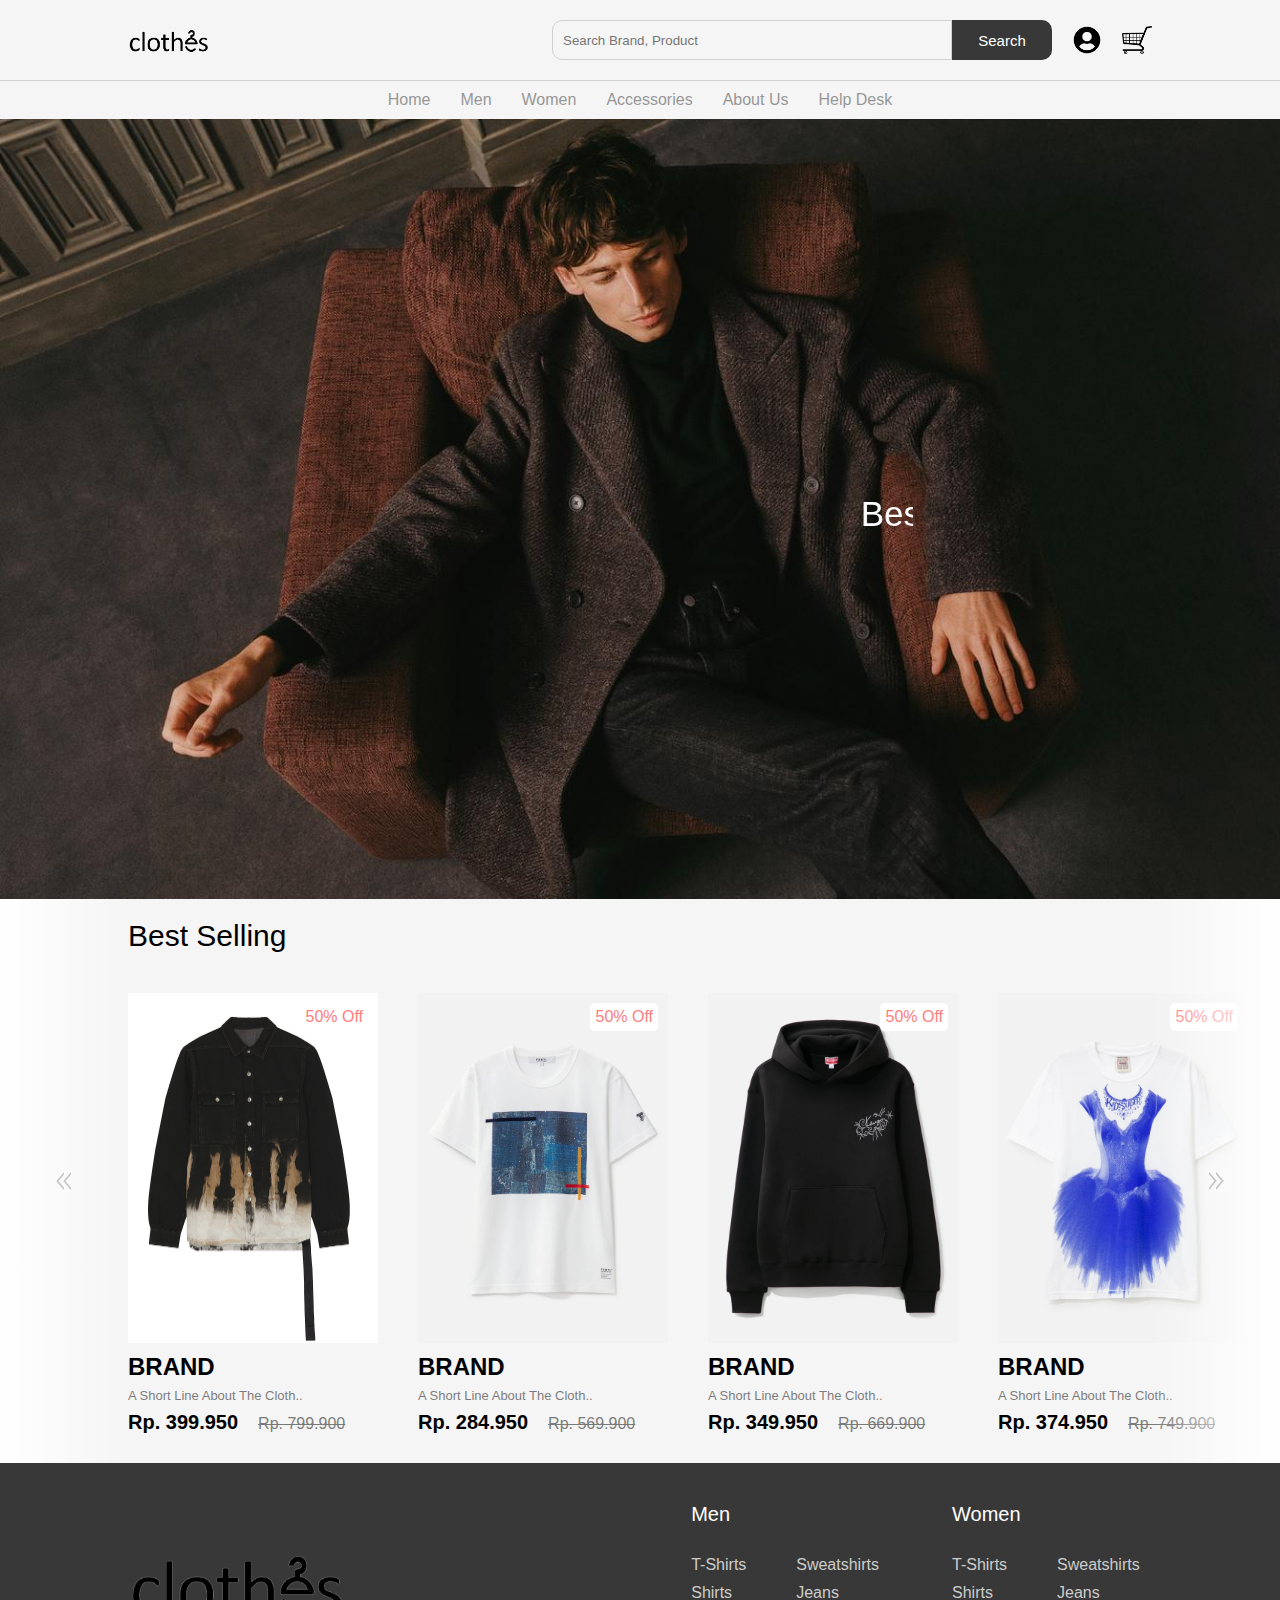
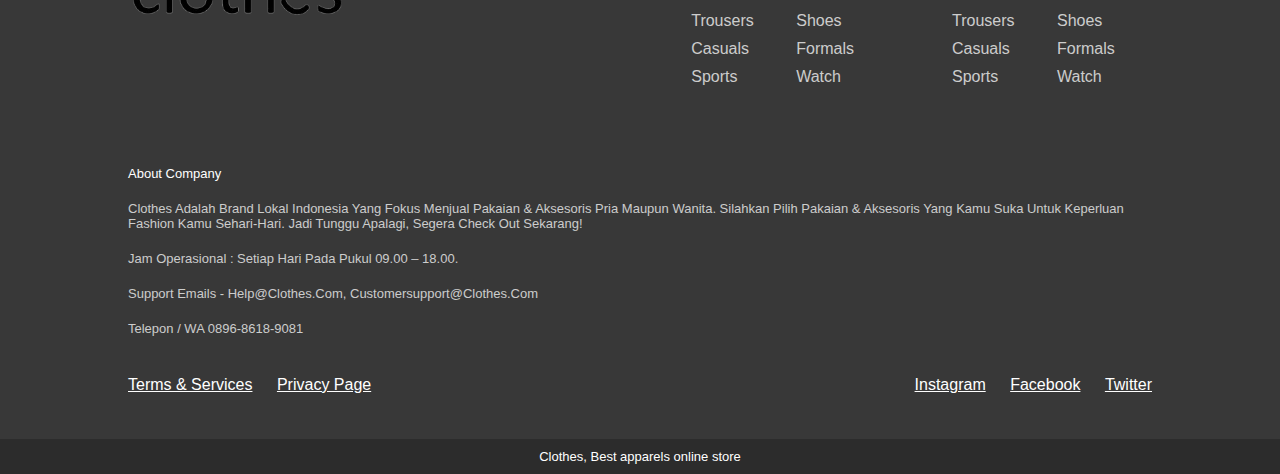
<file: index.html>
<html lang="id">
<head>
  <title>Yan Kalen Raintho's Clothes</title>
  <link rel="stylesheet" href="home.css">
</head>
  <body>
	<nav class="navbar">
    <script src="nav.js"></script>
    <!-- hero section -->
    <header class="hero-section">
    <div class="content">
        <p class="sub-heading"><marquee direction="left">best fashion collection of all time</marquee></p>
    </div>
    </header>
        <section class="product">
            
        <h2 class="product-category">best selling</h2>
        <button class="pre-btn"><img src="arrow.png" alt=""></button>
        <button class="nxt-btn"><img src="arrow.png" alt=""></button>
        
    <div class="product-container">
        <div class="product-card">
            <div class="product-image">
                <span class="discount-tag">50% off</span>
                <img src="baju1.png" class="product-thumb" alt="">
                <button class="card-btn">add to whislist</button>
            </div>
        <div class="product-info">
            <h2 class="product-brand">brand</h2>
            <p class="product-short-des">a short line about the cloth..</p>
            <span class="price">Rp. 399.950</span><span class="actual-price">Rp. 799.900</span>
        </div>
        </div>
        <div class="product-card">
        <div class="product-image">
            <span class="discount-tag">50% off</span>
            <img src="baju4.png" class="product-thumb" alt="">
            <button class="card-btn">add to whislist</button>
        </div>
        <div class="product-info">
            <h2 class="product-brand">brand</h2>
            <p class="product-short-des">a short line about the cloth..</p>
            <span class="price">Rp. 284.950</span><span class="actual-price">Rp. 569.900</span>
        </div>
    </div>
<div class="product-card">
        <div class="product-image">
            <span class="discount-tag">50% off</span>
            <img src="baju10.png" class="product-thumb" alt="">
            <button class="card-btn">add to whislist</button>
        </div>
        <div class="product-info">
            <h2 class="product-brand">brand</h2>
            <p class="product-short-des">a short line about the cloth..</p>
            <span class="price">Rp. 349.950</span><span class="actual-price">Rp. 669.900</span>
        </div>
    </div>
<div class="product-card">
        <div class="product-image">
            <span class="discount-tag">50% off</span>
            <img src="baju8.png" class="product-thumb" alt="">
            <button class="card-btn">add to whislist</button>
        </div>
        <div class="product-info">
            <h2 class="product-brand">brand</h2>
            <p class="product-short-des">a short line about the cloth..</p>
            <span class="price">Rp. 374.950</span><span class="actual-price">Rp. 749.900</span>
        </div>
    </div>
<div class="product-card">
        <div class="product-image">
            <span class="discount-tag">50% off</span>
            <img src="baju5.png" class="product-thumb" alt="">
            <button class="card-btn">add to whislist</button>
        </div>
        <div class="product-info">
            <h2 class="product-brand">brand</h2>
            <p class="product-short-des">a short line about the cloth..</p>
            <span class="price">Rp. 249.950</span><span class="actual-price">Rp. 499.900</span>
        </div>
    </div>
    <div class="product-card">
        <div class="product-image">
            <span class="discount-tag">50% off</span>
            <img src="baju10.png" class="product-thumb" alt="">
            <button class="card-btn">add to whislist</button>
        </div>
        <div class="product-info">
            <h2 class="product-brand">brand</h2>
            <p class="product-short-des">a short line about the cloth..</p>
            <span class="price">Rp. 349.950</span><span class="actual-price">Rp. 669.900</span>
        </div>
    </div>
</div>
</section>
<script src="home.js"></script>
<footer></footer>
<script src="footer.js"></script>
</body>
</html>
</file>
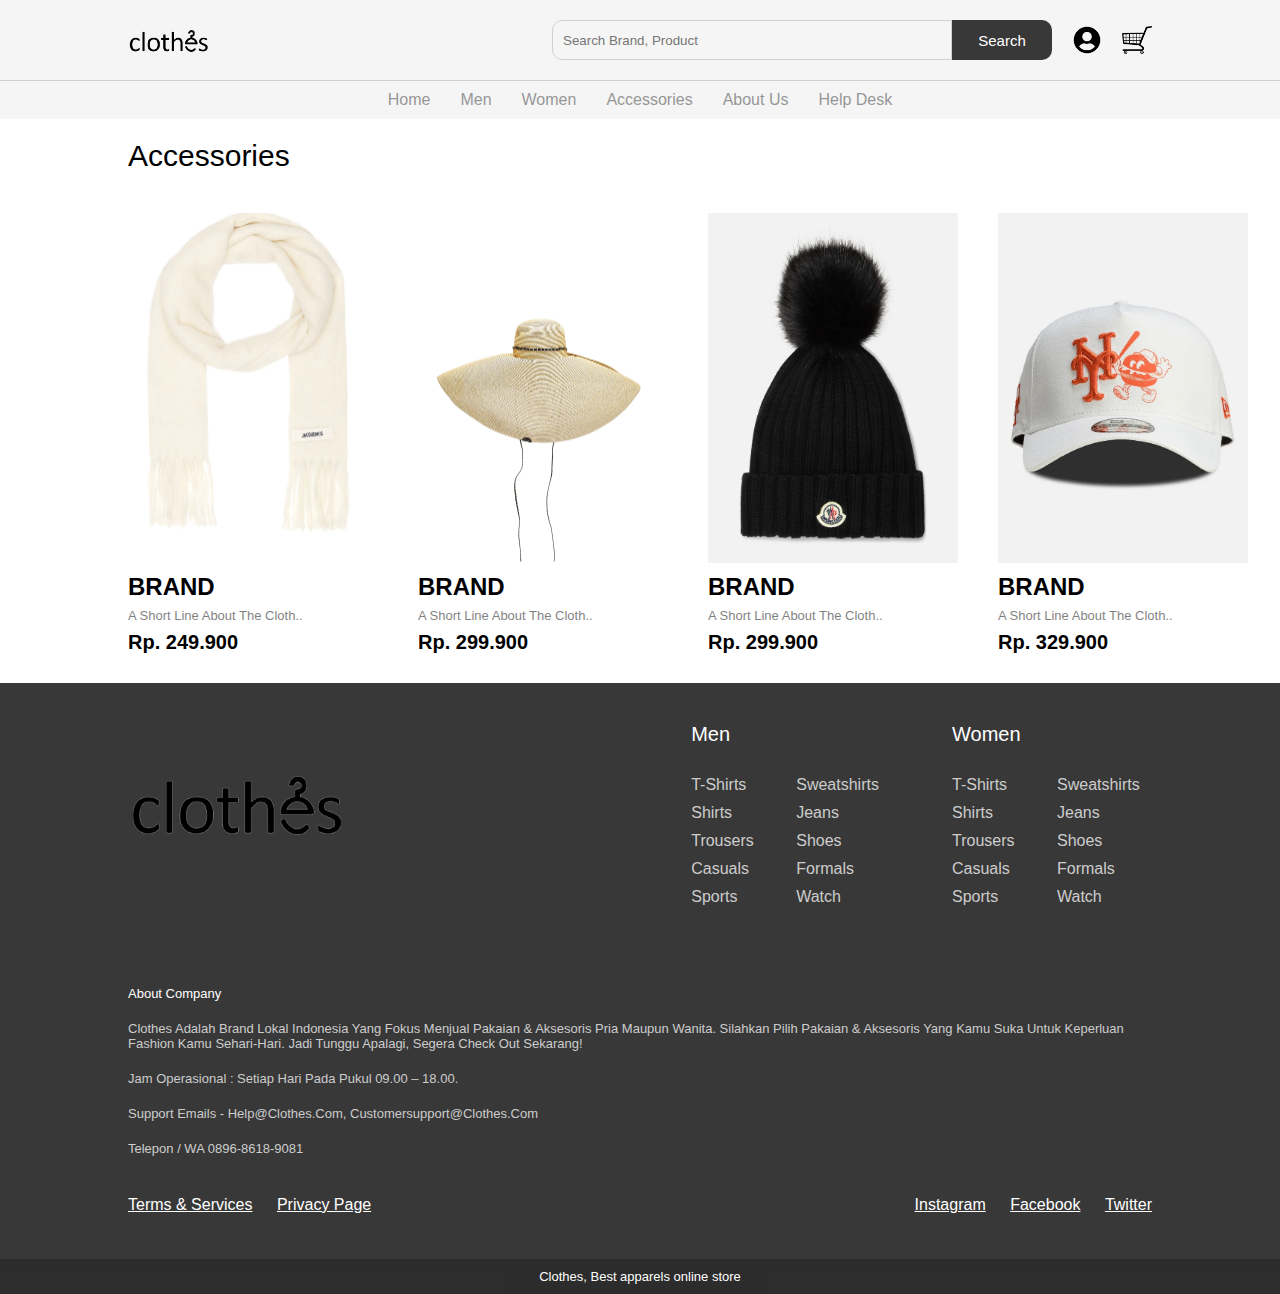
<file: accessories.html>
<html lang="id">
<head>
  <title>Yan Kalen Raintho's Clothes</title>
  <link rel="stylesheet" href="home.css">
</head>
  <body>
	<nav class="navbar">
	<div class="nav">
    		<img src="cloth.png" class="brand-logo" alt="">
    	<div class="nav-items">
            <div class="search">
                <input type="text" class="search-box" placeholder="search brand, product">
                <button class="search-btn">search</button>
            </div>
            <a href="user.html"><img src="user.png" alt=""></a>
            <a href="cart.html"><img src="cart.png" alt=""></a>
        </div>
    </div>
    </nav>
        <ul class="links-container">
            <li class="link-item"><a href="index.html" class="link">home</a></li>
            <li class="link-item"><a href="men.html" class="link">men</a></li>
            <li class="link-item"><a href="women.html" class="link">women</a></li>
            <li class="link-item"><a href="accessories.html" class="link">accessories</a></li>
            <li class="link-item"><a href="about.html" class="link">about us</a></li>
            <li class="link-item"><a href="help.html" class="link">help desk</a></li>
        </ul>
<section class="product">
    <h2 class="product-category">Accessories</h2>
    <div class="product-container">
    <div class="product-card">
        <div class="product-image">
            <img src="akse1.png" class="product-thumb" alt="">
            <button class="card-btn">add to whislist</button>
        </div>
        <div class="product-info">
            <h2 class="product-brand">brand</h2>
            <p class="product-short-des">a short line about the cloth..</p>
            <span class="price">Rp. 249.900</span>
        </div>
    </div>
    <div class="product-card">
        <div class="product-image">
            <img src="akse2.png" class="product-thumb" alt="">
            <button class="card-btn">add to whislist</button>
        </div>
        <div class="product-info">
            <h2 class="product-brand">brand</h2>
            <p class="product-short-des">a short line about the cloth..</p>
            <span class="price">Rp. 299.900</span>
        </div>
    </div>
    <div class="product-card">
        <div class="product-image">
            <img src="akse3.png" class="product-thumb" alt="">
            <button class="card-btn">add to whislist</button>
        </div>
        <div class="product-info">
            <h2 class="product-brand">brand</h2>
            <p class="product-short-des">a short line about the cloth..</p>
            <span class="price">Rp. 299.900</span>
        </div>
    </div>
    <div class="product-card">
        <div class="product-image">
            <img src="akse4.png" class="product-thumb" alt="">
            <button class="card-btn">add to whislist</button>
        </div>
        <div class="product-info">
            <h2 class="product-brand">brand</h2>
            <p class="product-short-des">a short line about the cloth..</p>
            <span class="price">Rp. 329.900</span>
        </div>
    </div>
    <div class="product-card">
        <div class="product-image">
            <img src="akse5.png" class="product-thumb" alt="">
            <button class="card-btn">add to whislist</button>
        </div>
        <div class="product-info">
            <h2 class="product-brand">brand</h2>
            <p class="product-short-des">a short line about the cloth..</p>
            <span class="price">Rp. 229.900</span>
        </div>
    </div>
</div>
</section>
<footer>
    <div class="footer-content">
        <img src="cloth.png" class="logo" alt="">
        <div class="footer-ul-container">
            <ul class="category">
                <li class="category-title">men</li>
                <li><a href="#" class="footer-link">t-shirts</a></li>
                <li><a href="#" class="footer-link">sweatshirts</a></li>
                <li><a href="#" class="footer-link">shirts</a></li>
                <li><a href="#" class="footer-link">jeans</a></li>
                <li><a href="#" class="footer-link">trousers</a></li>
                <li><a href="#" class="footer-link">shoes</a></li>
                <li><a href="#" class="footer-link">casuals</a></li>
                <li><a href="#" class="footer-link">formals</a></li>
                <li><a href="#" class="footer-link">sports</a></li>
                <li><a href="#" class="footer-link">watch</a></li>
            </ul>
            <ul class="category">
                <li class="category-title">women</li>
                <li><a href="#" class="footer-link">t-shirts</a></li>
                <li><a href="#" class="footer-link">sweatshirts</a></li>
                <li><a href="#" class="footer-link">shirts</a></li>
                <li><a href="#" class="footer-link">jeans</a></li>
                <li><a href="#" class="footer-link">trousers</a></li>
                <li><a href="#" class="footer-link">shoes</a></li>
                <li><a href="#" class="footer-link">casuals</a></li>
                <li><a href="#" class="footer-link">formals</a></li>
                <li><a href="#" class="footer-link">sports</a></li>
                <li><a href="#" class="footer-link">watch</a></li>
            </ul>
        </div>
    </div>
<p class="footer-title">about company</p>
    <p class="info">clothes adalah brand lokal indonesia yang fokus menjual pakaian & aksesoris pria maupun wanita. silahkan pilih pakaian & aksesoris yang kamu suka untuk keperluan fashion kamu sehari-hari. jadi tunggu apalagi, segera check out sekarang!</p>
    <p class="info">Jam operasional : setiap hari pada pukul 09.00 – 18.00.</p>
    <p class="info">support emails - help@clothes.com, customersupport@clothes.com</p>
    <p class="info">Telepon / WA 0896-8618-9081</p>
    <div class="footer-social-container">
        <div>
            <a href="#" class="social-link">terms & services</a>
            <a href="#" class="social-link">privacy page</a>
        </div>
        <div>
            <a href="#" class="social-link">instagram</a>
            <a href="#" class="social-link">facebook</a>
            <a href="#" class="social-link">twitter</a>
        </div>
    </div>
    <p class="footer-credit">Clothes, Best apparels online store</p>
</footer>
</body>
</html>
</file>
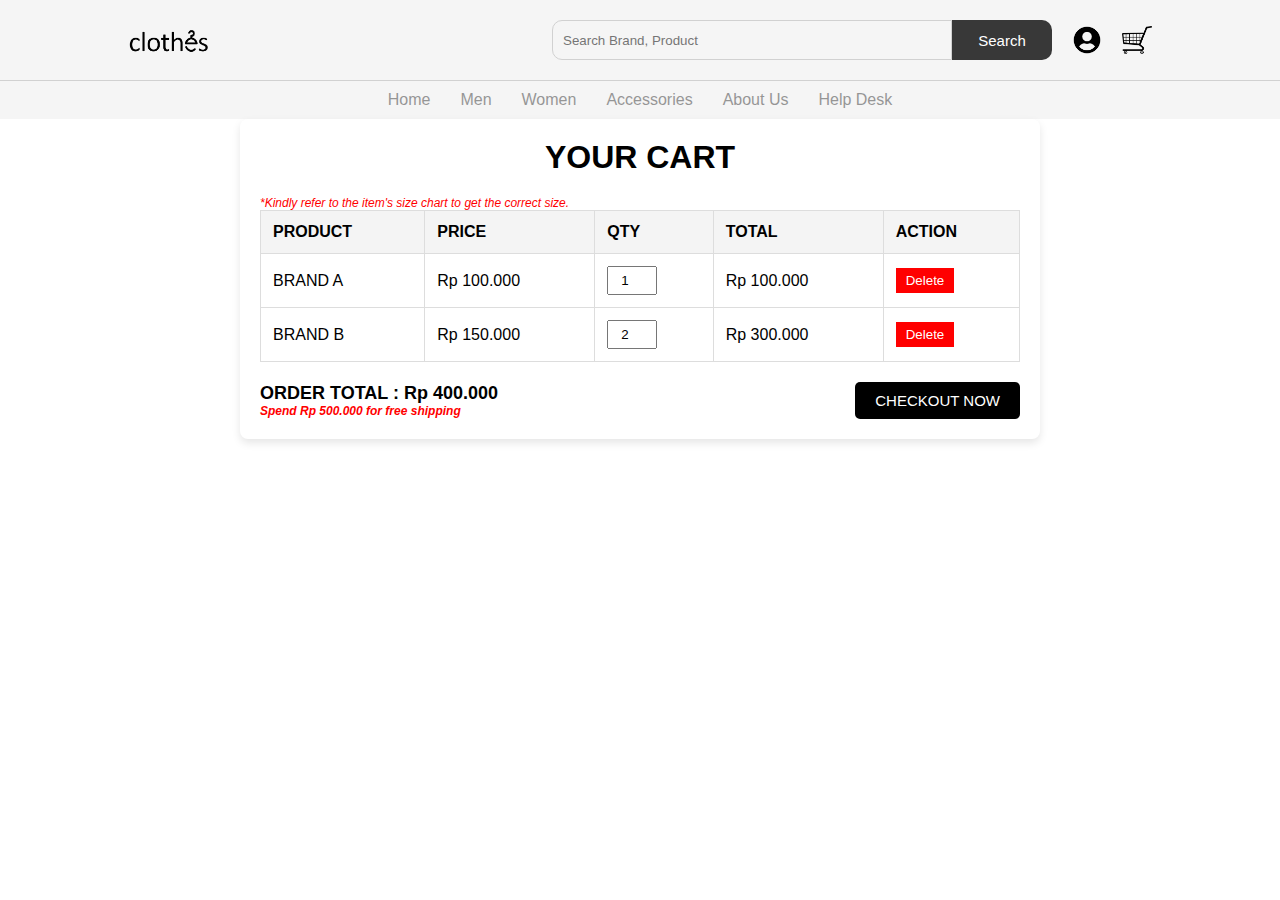
<file: cart.html>
<html lang="id">
<head>
    <meta charset="UTF-8">
    <meta name="viewport" content="width=device-width, initial-scale=1.0">
    <title>Shopping Cart</title>
    <link rel="stylesheet" href="nav.css">
</head>
<body>
<nav class="navbar">
	<div class="nav">
    		<img src="cloth.png" class="brand-logo" alt="">
    	<div class="nav-items">
        <div class="search">
            <input type="text" class="search-box" placeholder="search brand, product">
            <button class="search-btn">search</button>
        </div>
        <a href="user.html"><img src="user.png" alt=""></a>
        <a href="cart.html"><img src="cart.png" alt=""></a>
    </div>
</div>
</nav>
<ul class="links-container">
    <li class="link-item"><a href="index.html" class="link">home</a></li>
    <li class="link-item"><a href="men.html" class="link">men</a></li>
    <li class="link-item"><a href="women.html" class="link">women</a></li>
    <li class="link-item"><a href="accessories.html" class="link">accessories</a></li>
    <li class="link-item"><a href="about.html" class="link">about us</a></li>
    <li class="link-item"><a href="help.html" class="link">help desk</a></li>
</ul>
    <div class="cart-container">
        <h1>YOUR CART</h1>
	    <i>*Kindly refer to the item's size chart to get the correct size.</i>
        <table class="cart-table">
            <thead>
                <tr>
                    <th>PRODUCT</th>
                    <th>PRICE</th>
                    <th>QTY</th>
                    <th>TOTAL</th>
                    <th>ACTION</th>
                </tr>
            </thead>
            <tbody>
                <tr>
                    <td class="product-name">BRAND A</td>
                    <td class="price">Rp 100.000</td>
                    <td>
                        <input type="number" value="1" class="quantity" min="1">
                    </td>
                    <td class="total">Rp 100.000</td>
                    <td>
                        <button class="remove-btn">Delete</button>
                    </td>
                </tr>
                <tr>
                    <td class="product-name">BRAND B</td>
                    <td class="price">Rp 150.000</td>
                    <td>
                        <input type="number" value="2" class="quantity" min="1">
                    </td>
                    <td class="total">Rp 300.000</td>
                    <td>
                        <button class="remove-btn">Delete</button>
                    </td>
                </tr>
            </tbody>
        </table>
    <div class="cart-summary">
        <div class="total-price">
            <strong>ORDER TOTAL :</strong> <span id="total">Rp 400.000</span><br/>
		    <i>Spend Rp 500.000 for free shipping</i>
    </div>
        <div>
        <button class="checkout-btn">CHECKOUT NOW</button>
        </div>
</div>
</body>
</html>
</file>
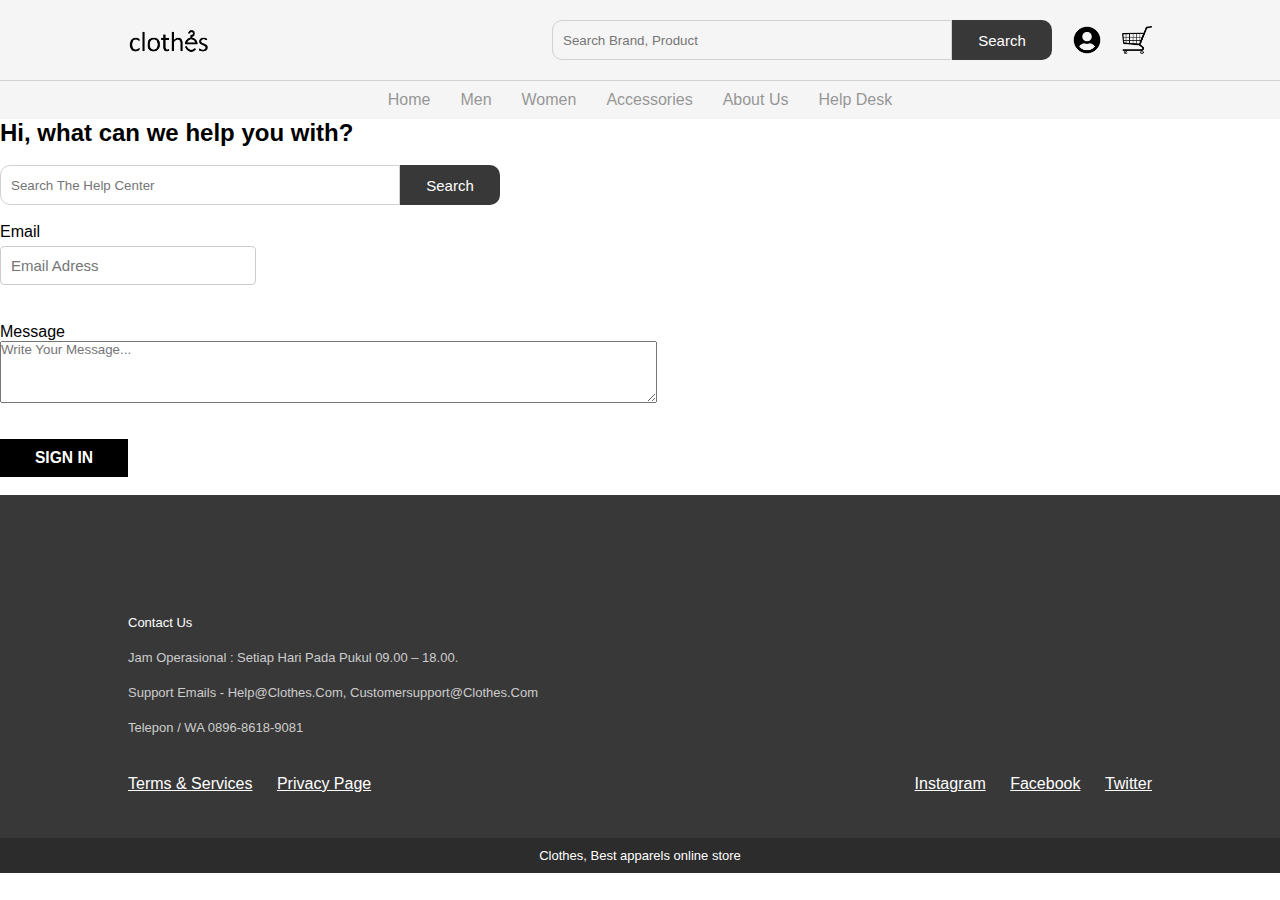
<file: help.html>
<html lang="id">
<head>
  <title>Yan Kalen Raintho's Clothes</title>
  <link rel="stylesheet" href="home.css">
</head>
  <body>
	<nav class="navbar">
	<div class="nav">
    		<img src="cloth.png" class="brand-logo" alt="">
    	<div class="nav-items">
        <div class="search">
            <input type="text" class="search-box" placeholder="search brand, product">
            <button class="search-btn">search</button>
        </div>
        <a href="user.html"><img src="user.png" alt=""></a>
        <a href="cart.html"><img src="cart.png" alt=""></a>
    </div>
</div>
</nav>
<ul class="links-container">
    <li class="link-item"><a href="index.html" class="link">home</a></li>
    <li class="link-item"><a href="men.html" class="link">men</a></li>
    <li class="link-item"><a href="women.html" class="link">women</a></li>
    <li class="link-item"><a href="accessories.html" class="link">accessories</a></li>
    <li class="link-item"><a href="about.html" class="link">about us</a></li>
    <li class="link-item"><a href="help.html" class="link">help desk</a></li>
</ul>
<div>
        <h2>Hi, what can we help you with?</h2><br/>
	<div class="search">
            <input type="text" class="search-box" placeholder="Search the Help Center">
            <button class="search-btn">search</button>
        </div>
        <form><br/>
            <label for="email">Email</label><br/>
            <input type="mail1" name="email" placeholder="Email Adress"/>
            <br/><br/>
            <label for="message">Message</label><br/>
            <textarea name="message" placeholder="Write Your Message..." rows="4" cols="80"></textarea>
            <br/><br/>
            <br/>
            <button type="submit"><h3>SIGN IN</h3></button>
        </form>
    </div><br/>
<footer> 
    <p class="footer-title">Contact Us</p>
    <p class="info">Jam operasional : setiap hari pada pukul 09.00 – 18.00.</p>
    <p class="info">support emails - help@clothes.com, customersupport@clothes.com</p>
    <p class="info">Telepon / WA 0896-8618-9081</p>
    <div class="footer-social-container">
        <div>
            <a href="#" class="social-link">terms & services</a>
            <a href="#" class="social-link">privacy page</a>
        </div>
        <div>
            <a href="#" class="social-link">instagram</a>
            <a href="#" class="social-link">facebook</a>
            <a href="#" class="social-link">twitter</a>
        </div>
    </div>
    <p class="footer-credit">Clothes, Best apparels online store</p>
</footer>
</body>
</html>
</file>
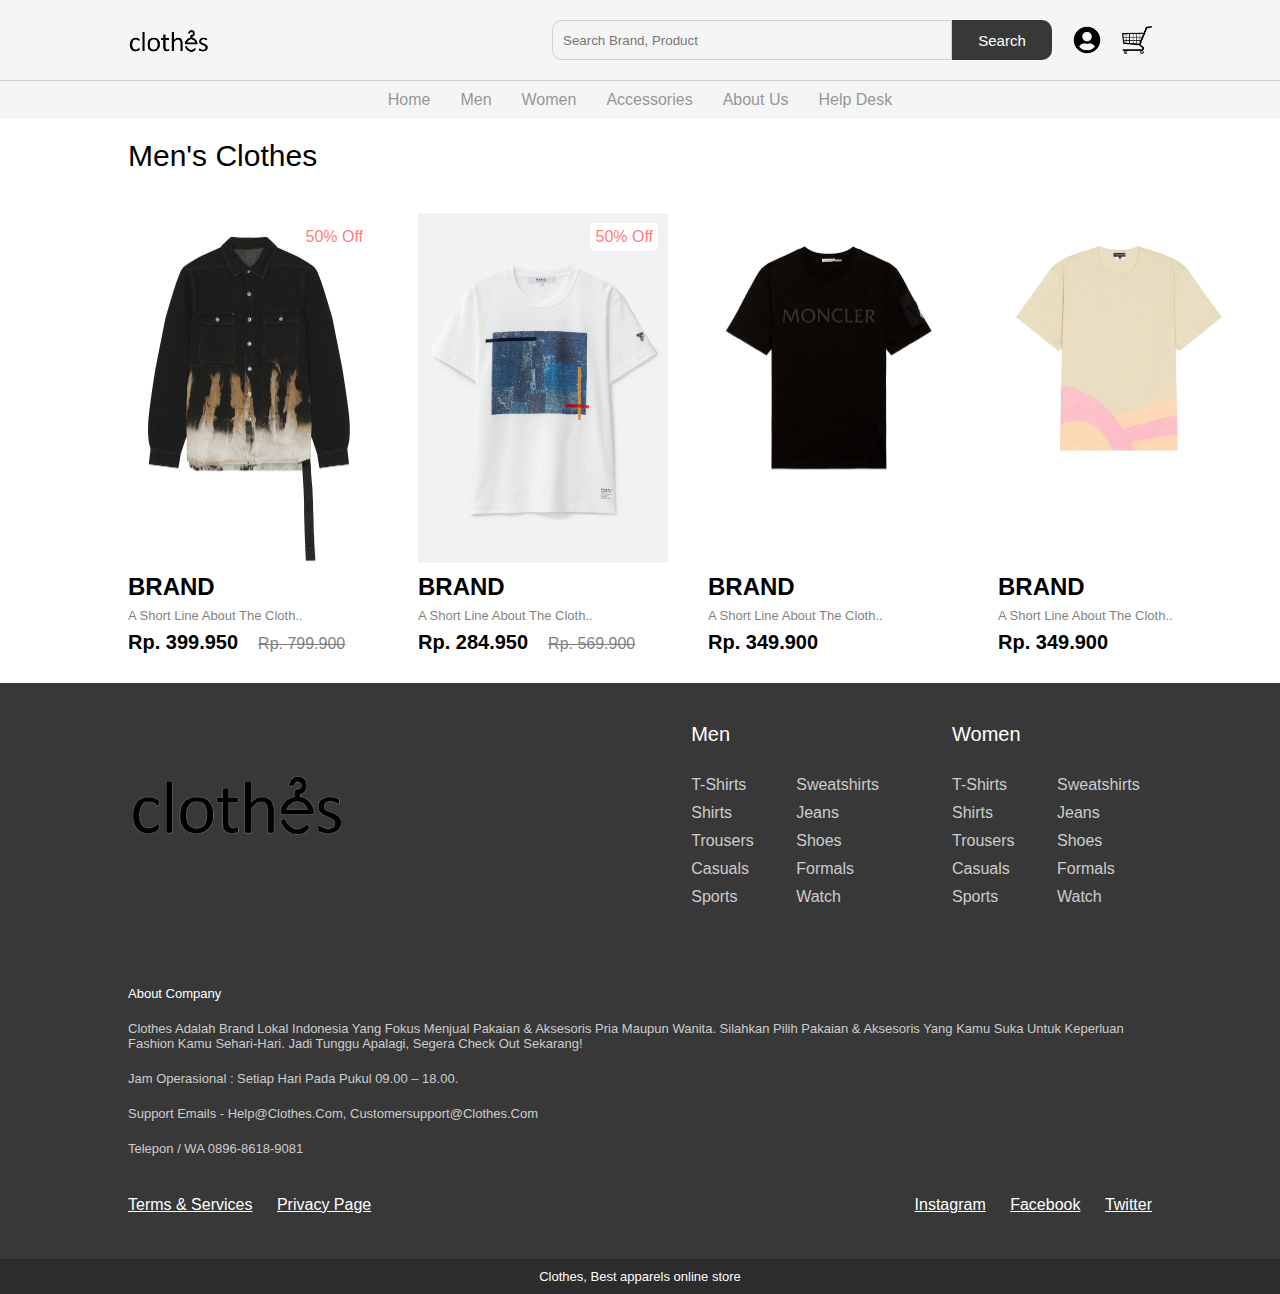
<file: men.html>
<html lang="id">
<head>
  <title>Yan Kalen Raintho's Clothes</title>
  <link rel="stylesheet" href="home.css">
</head>
  <body>
	<nav class="navbar">
	<div class="nav">
    		<img src="cloth.png" class="brand-logo" alt="">
    	<div class="nav-items">
        <div class="search">
            <input type="text" class="search-box" placeholder="search brand, product">
            <button class="search-btn">search</button>
        </div>
        <a href="user.html"><img src="user.png" alt=""></a>
        <a href="cart.html"><img src="cart.png" alt=""></a>
        </div>
    </div>  
    </nav>
<ul class="links-container">
    <li class="link-item"><a href="index.html" class="link">home</a></li>
    <li class="link-item"><a href="men.html" class="link">men</a></li>
    <li class="link-item"><a href="women.html" class="link">women</a></li>
    <li class="link-item"><a href="accessories.html" class="link">accessories</a></li>
    <li class="link-item"><a href="about.html" class="link">about us</a></li>
    <li class="link-item"><a href="help.html" class="link">help desk</a></li>
</ul>
<section class="product">
    <h2 class="product-category">Men's Clothes</h2>
<div class="product-container">
    <div class="product-card">
        <div class="product-image">
            <span class="discount-tag">50% off</span>
            <img src="baju1.png" class="product-thumb" alt="">
            <button class="card-btn">add to whislist</button>
        </div>
        <div class="product-info">
            <h2 class="product-brand">brand</h2>
            <p class="product-short-des">a short line about the cloth..</p>
            <span class="price">Rp. 399.950</span><span class="actual-price">Rp. 799.900</span>
        </div>
    </div>
    <div class="product-card">
        <div class="product-image">
            <span class="discount-tag">50% off</span>
            <img src="baju4.png" class="product-thumb" alt="">
            <button class="card-btn">add to whislist</button>
        </div>
        <div class="product-info">
            <h2 class="product-brand">brand</h2>
            <p class="product-short-des">a short line about the cloth..</p>
            <span class="price">Rp. 284.950</span><span class="actual-price">Rp. 569.900</span>
        </div>
    </div>
<div class="product-card">
        <div class="product-image">
            <img src="men1.png" class="product-thumb" alt="">
            <button class="card-btn">add to whislist</button>
        </div>
        <div class="product-info">
            <h2 class="product-brand">brand</h2>
            <p class="product-short-des">a short line about the cloth..</p>
            <span class="price">Rp. 349.900</span>
        </div>
    </div>
<div class="product-card">
        <div class="product-image">
            <img src="men2.png" class="product-thumb" alt="">
            <button class="card-btn">add to whislist</button>
        </div>
        <div class="product-info">
            <h2 class="product-brand">brand</h2>
            <p class="product-short-des">a short line about the cloth..</p>
            <span class="price">Rp. 349.900</span>
        </div>
    </div>
<div class="product-card">
        <div class="product-image">
            <span class="discount-tag">50% off</span>
            <img src="baju10.png" class="product-thumb" alt="">
            <button class="card-btn">add to whislist</button>
        </div>
        <div class="product-info">
            <h2 class="product-brand">brand</h2>
            <p class="product-short-des">a short line about the cloth..</p>
            <span class="price">Rp. 349.950</span><span class="actual-price">Rp. 669.900</span>
        </div>
    </div>
</div>
</section>
<footer>
    <div class="footer-content">
        <img src="cloth.png" class="logo" alt="">
        <div class="footer-ul-container">
            <ul class="category">
                <li class="category-title">men</li>
                <li><a href="#" class="footer-link">t-shirts</a></li>
                <li><a href="#" class="footer-link">sweatshirts</a></li>
                <li><a href="#" class="footer-link">shirts</a></li>
                <li><a href="#" class="footer-link">jeans</a></li>
                <li><a href="#" class="footer-link">trousers</a></li>
                <li><a href="#" class="footer-link">shoes</a></li>
                <li><a href="#" class="footer-link">casuals</a></li>
                <li><a href="#" class="footer-link">formals</a></li>
                <li><a href="#" class="footer-link">sports</a></li>
                <li><a href="#" class="footer-link">watch</a></li>
            </ul>
            <ul class="category">
                <li class="category-title">women</li>
                <li><a href="#" class="footer-link">t-shirts</a></li>
                <li><a href="#" class="footer-link">sweatshirts</a></li>
                <li><a href="#" class="footer-link">shirts</a></li>
                <li><a href="#" class="footer-link">jeans</a></li>
                <li><a href="#" class="footer-link">trousers</a></li>
                <li><a href="#" class="footer-link">shoes</a></li>
                <li><a href="#" class="footer-link">casuals</a></li>
                <li><a href="#" class="footer-link">formals</a></li>
                <li><a href="#" class="footer-link">sports</a></li>
                <li><a href="#" class="footer-link">watch</a></li>
            </ul>
        </div>
    </div>
<p class="footer-title">about company</p>
    <p class="info">clothes adalah brand lokal indonesia yang fokus menjual pakaian & aksesoris pria maupun wanita. silahkan pilih pakaian & aksesoris yang kamu suka untuk keperluan fashion kamu sehari-hari. jadi tunggu apalagi, segera check out sekarang!</p>
    <p class="info">Jam operasional : setiap hari pada pukul 09.00 – 18.00.</p>
    <p class="info">support emails - help@clothes.com, customersupport@clothes.com</p>
    <p class="info">Telepon / WA 0896-8618-9081</p>
    <div class="footer-social-container">
        <div>
            <a href="#" class="social-link">terms & services</a>
            <a href="#" class="social-link">privacy page</a>
        </div>
        <div>
            <a href="#" class="social-link">instagram</a>
            <a href="#" class="social-link">facebook</a>
            <a href="#" class="social-link">twitter</a>
        </div>
    </div>
    <p class="footer-credit">Clothes, Best apparels online store</p>
</footer>
</body>
</html>
</file>
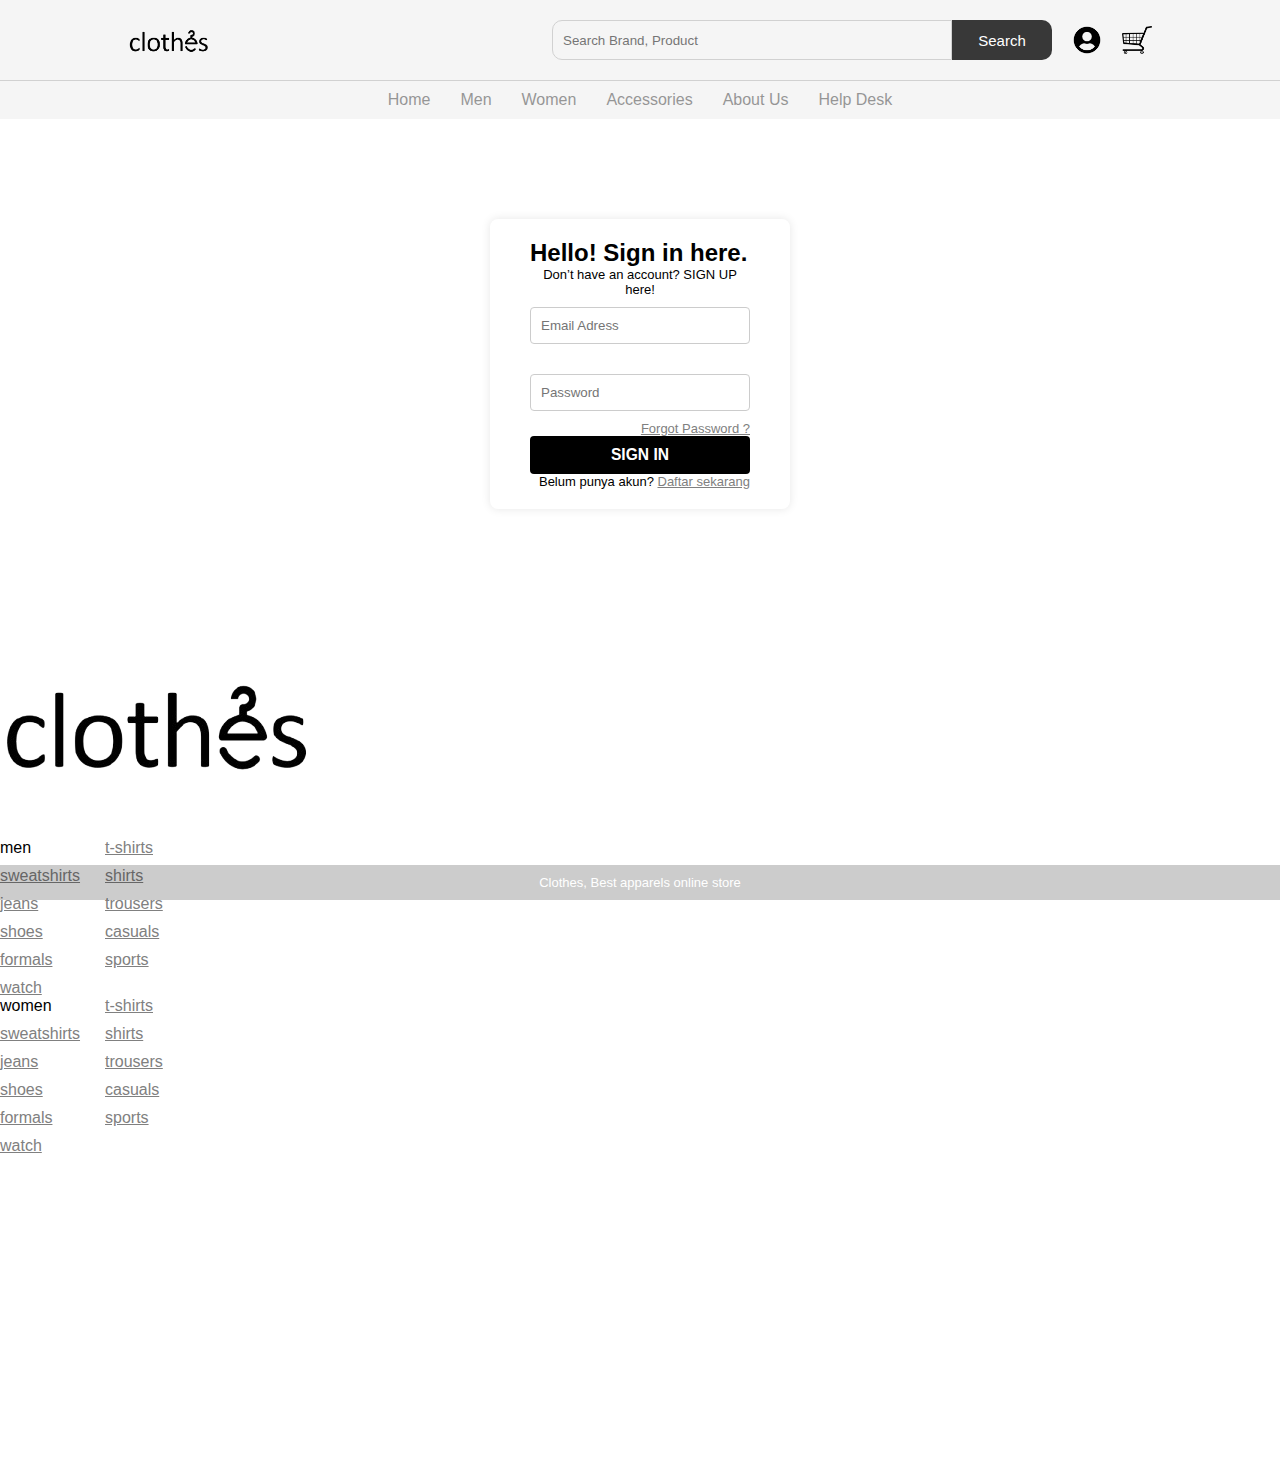
<file: user.html>
<html lang="id">
<head>
<title>Yan Kalen Raintho's Clothes</title>
  <meta charset="UTF-8">
  <meta name="viewport" content="width=device-width, initial-scale=1.0">
  <title>Account</title>
  <link rel="stylesheet" href="nav.css">
</head>
  <body>
	<nav class="navbar">
	<div class="nav">
    		<img src="cloth.png" class="brand-logo" alt="">
    	<div class="nav-items">
        <div class="search">
            <input type="text" class="search-box" placeholder="search brand, product">
            <button class="search-btn">search</button>
        </div>
        <a href="user.html"><img src="user.png" alt=""></a>
        <a href="cart.html"><img src="cart.png" alt=""></a>
        </div>
    </div>
    </nav>
        <ul class="links-container">
        <li class="link-item"><a href="index.html" class="link">home</a></li>
        <li class="link-item"><a href="men.html" class="link">men</a></li>
        <li class="link-item"><a href="women.html" class="link">women</a></li>
        <li class="link-item"><a href="accessories.html" class="link">accessories</a></li>
        <li class="link-item"><a href="about.html" class="link">about us</a></li>
        <li class="link-item"><a href="help.html" class="link">help desk</a></li>
        </ul>
    <div class="login-container">
    <h2>Hello! Sign in here.</h2>
    <form action="#" method="POST">
      <div class="dont">Don’t have an account? SIGN UP here!</div>
      <input type="mail" id="email" name="email" placeholder="Email Adress" required>
      <input type="password" id="password" name="password" placeholder="Password" required>
      <div class="forgot">
    <a href="#">Forgot Password ?</a></div>
    <button type="submit"><h3>SIGN IN</h3></button>
        <div class="belum">
        Belum punya akun? <a href="#">Daftar sekarang</a></div>
    </form>
</div>
<footer>
    <div class="footer-content">
        <img src="cloth.png" class="logo" alt="">
        <div class="footer-ul-container">
            <ul class="category">
                <li class="category-title">men</li>
                <li><a href="#" class="footer-link">t-shirts</a></li>
                <li><a href="#" class="footer-link">sweatshirts</a></li>
                <li><a href="#" class="footer-link">shirts</a></li>
                <li><a href="#" class="footer-link">jeans</a></li>
                <li><a href="#" class="footer-link">trousers</a></li>
                <li><a href="#" class="footer-link">shoes</a></li>
                <li><a href="#" class="footer-link">casuals</a></li>
                <li><a href="#" class="footer-link">formals</a></li>
                <li><a href="#" class="footer-link">sports</a></li>
                <li><a href="#" class="footer-link">watch</a></li>
            </ul>
            <ul class="category">
                <li class="category-title">women</li>
                <li><a href="#" class="footer-link">t-shirts</a></li>
                <li><a href="#" class="footer-link">sweatshirts</a></li>
                <li><a href="#" class="footer-link">shirts</a></li>
                <li><a href="#" class="footer-link">jeans</a></li>
                <li><a href="#" class="footer-link">trousers</a></li>
                <li><a href="#" class="footer-link">shoes</a></li>
                <li><a href="#" class="footer-link">casuals</a></li>
                <li><a href="#" class="footer-link">formals</a></li>
                <li><a href="#" class="footer-link">sports</a></li>
                <li><a href="#" class="footer-link">watch</a></li>
            </ul>
        </div>
    </div>
    <p class="footer-title">about company</p>
    <p class="info">clothes adalah brand lokal indonesia yang fokus menjual pakaian & aksesoris pria maupun wanita. silahkan pilih pakaian & aksesoris yang kamu suka untuk keperluan fashion kamu sehari-hari. jadi tunggu apalagi, segera check out sekarang!</p>
    <p class="info">Jam operasional : setiap hari pada pukul 09.00 – 18.00.</p>
    <p class="info">support emails - help@clothes.com, customersupport@clothes.com</p>
    <p class="info">Telepon / WA 0896-8618-9081</p>
    <div class="footer-social-container">
        <div>
            <a href="#" class="social-link">terms & services</a>
            <a href="#" class="social-link">privacy page</a>
        </div>
        <div>
            <a href="#" class="social-link">instagram</a>
            <a href="#" class="social-link">facebook</a>
            <a href="#" class="social-link">twitter</a>
        </div>
    </div>
    <p class="footer-credit">Clothes, Best apparels online store</p>
</footer>
</body>
</html>
</file>
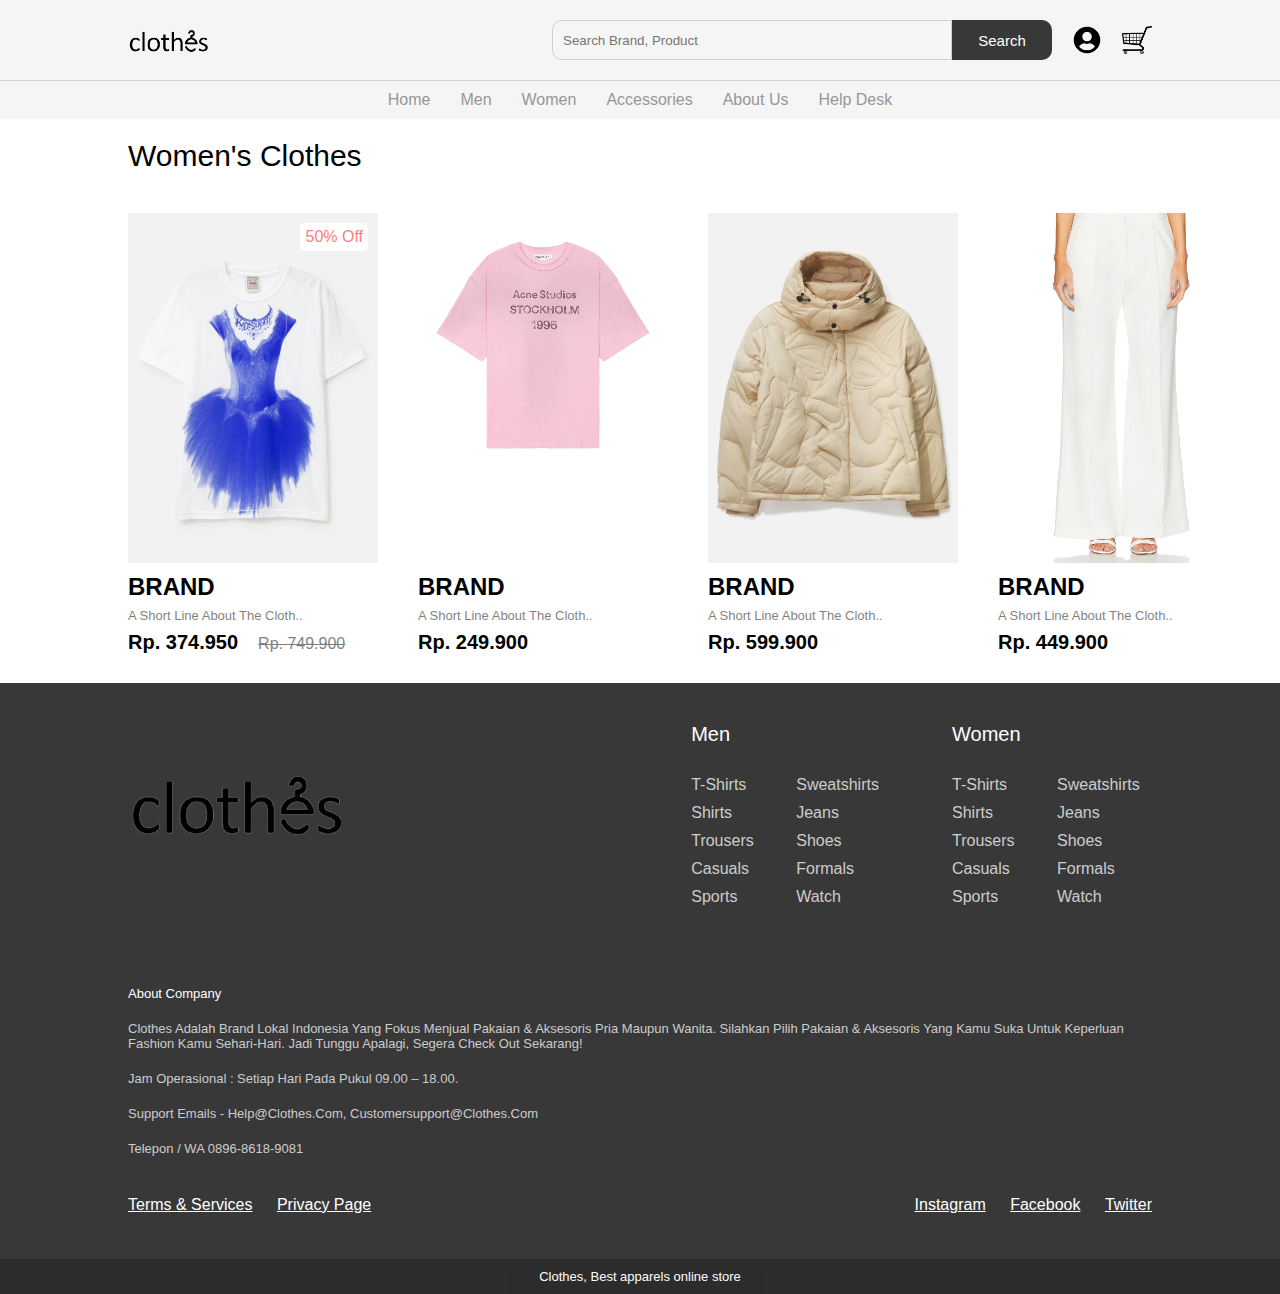
<file: women.html>
<html lang="id">
<head>
  <title>Yan Kalen Raintho's Clothes</title>
  <link rel="stylesheet" href="home.css">
</head>
  <body>
	<nav class="navbar">
	<div class="nav">
    		<img src="cloth.png" class="brand-logo" alt="">
    	<div class="nav-items">
        <div class="search">
            <input type="text" class="search-box" placeholder="search brand, product">
            <button class="search-btn">search</button>
        </div>
        <a href="user.html"><img src="user.png" alt=""></a>
        <a href="cart.html"><img src="cart.png" alt=""></a>
        </div>
    </div>
    </nav>
        <ul class="links-container">
        <li class="link-item"><a href="index.html" class="link">home</a></li>
        <li class="link-item"><a href="men.html" class="link">men</a></li>
        <li class="link-item"><a href="women.html" class="link">women</a></li>
        <li class="link-item"><a href="accessories.html" class="link">accessories</a></li>
        <li class="link-item"><a href="about.html" class="link">about us</a></li>
        <li class="link-item"><a href="help.html" class="link">help desk</a></li>
        </ul>
    <section class="product">
        <h2 class="product-category">Women's Clothes</h2>
    <div class="product-container">
    <div class="product-card">
        <div class="product-image">
            <span class="discount-tag">50% off</span>
            <img src="baju8.png" class="product-thumb" alt="">
            <button class="card-btn">add to whislist</button>
        </div>
        <div class="product-info">
            <h2 class="product-brand">brand</h2>
            <p class="product-short-des">a short line about the cloth..</p>
            <span class="price">Rp. 374.950</span><span class="actual-price">Rp. 749.900</span>
        </div>
    </div>
    <div class="product-card">
        <div class="product-image">
            <img src="baju6.png" class="product-thumb" alt="">
            <button class="card-btn">add to whislist</button>
        </div>
        <div class="product-info">
            <h2 class="product-brand">brand</h2>
            <p class="product-short-des">a short line about the cloth..</p>
            <span class="price">Rp. 249.900</span>
        </div>
    </div>
    <div class="product-card">
        <div class="product-image">
            <img src="women1.png" class="product-thumb" alt="">
            <button class="card-btn">add to whislist</button>
        </div>
        <div class="product-info">
            <h2 class="product-brand">brand</h2>
            <p class="product-short-des">a short line about the cloth..</p>
            <span class="price">Rp. 599.900</span>
        </div>
    </div>
    <div class="product-card">
        <div class="product-image">
            <img src="women2.png" class="product-thumb" alt="">
            <button class="card-btn">add to whislist</button>
        </div>
        <div class="product-info">
            <h2 class="product-brand">brand</h2>
            <p class="product-short-des">a short line about the cloth..</p>
            <span class="price">Rp. 449.900</span>
        </div>
    </div>
    <div class="product-card">
        <div class="product-image">
            <img src="women3.png" class="product-thumb" alt="">
            <button class="card-btn">add to whislist</button>
        </div>
        <div class="product-info">
            <h2 class="product-brand">brand</h2>
            <p class="product-short-des">a short line about the cloth..</p>
            <span class="price">Rp. 549.900</span>
        </div>
    </div>
    </div>
    </section>
<footer>
    <div class="footer-content">
        <img src="cloth.png" class="logo" alt="">
        <div class="footer-ul-container">
            <ul class="category">
                <li class="category-title">men</li>
                <li><a href="#" class="footer-link">t-shirts</a></li>
                <li><a href="#" class="footer-link">sweatshirts</a></li>
                <li><a href="#" class="footer-link">shirts</a></li>
                <li><a href="#" class="footer-link">jeans</a></li>
                <li><a href="#" class="footer-link">trousers</a></li>
                <li><a href="#" class="footer-link">shoes</a></li>
                <li><a href="#" class="footer-link">casuals</a></li>
                <li><a href="#" class="footer-link">formals</a></li>
                <li><a href="#" class="footer-link">sports</a></li>
                <li><a href="#" class="footer-link">watch</a></li>
            </ul>
            <ul class="category">
                <li class="category-title">women</li>
                <li><a href="#" class="footer-link">t-shirts</a></li>
                <li><a href="#" class="footer-link">sweatshirts</a></li>
                <li><a href="#" class="footer-link">shirts</a></li>
                <li><a href="#" class="footer-link">jeans</a></li>
                <li><a href="#" class="footer-link">trousers</a></li>
                <li><a href="#" class="footer-link">shoes</a></li>
                <li><a href="#" class="footer-link">casuals</a></li>
                <li><a href="#" class="footer-link">formals</a></li>
                <li><a href="#" class="footer-link">sports</a></li>
                <li><a href="#" class="footer-link">watch</a></li>
            </ul>
        </div>
    </div>
<p class="footer-title">about company</p>
    <p class="info">clothes adalah brand lokal indonesia yang fokus menjual pakaian & aksesoris pria maupun wanita. silahkan pilih pakaian & aksesoris yang kamu suka untuk keperluan fashion kamu sehari-hari. jadi tunggu apalagi, segera check out sekarang!</p>
    <p class="info">Jam operasional : setiap hari pada pukul 09.00 – 18.00.</p>
    <p class="info">support emails - help@clothes.com, customersupport@clothes.com</p>
    <p class="info">Telepon / WA 0896-8618-9081</p>
    <div class="footer-social-container">
        <div>
            <a href="#" class="social-link">terms & services</a>
            <a href="#" class="social-link">privacy page</a>
        </div>
        <div>
            <a href="#" class="social-link">instagram</a>
            <a href="#" class="social-link">facebook</a>
            <a href="#" class="social-link">twitter</a>
        </div>
    </div>
    <p class="footer-credit">Clothes, Best apparels online store</p>
</footer>
</body>
</html>
</file>
<file: home.css>
@import 'nav.css';
@import 'footer.css';

.hero-section{
    width: 100%;
    height: calc(100vh - 120px);
    background-image: url("sampul.png");
    background-size: cover;
    display: flex;
    justify-content: center;
    align-items: center;
}
.hero-section .logo{
    height: 150px;
    display: block;
    margin: auto;
}
.hero-section .sub-heading{
    margin-top: 10px;
    text-align: center;
    color: #fff;
    text-transform: capitalize;
    font-size: 35px;
    font-weight: 300;
}
.product{
    position: relative;
    overflow: hidden;
    padding: 20px 0;
}
.product-category{
    padding: 0 10vw;
    font-size: 30px;
    font-weight: 500;
    margin-bottom: 40px;
    text-transform: capitalize;
}
.product-container{
    padding: 0 10vw;
    display: flex;
    overflow-x: auto;
    scroll-behavior: smooth;
}
.product-container::-webkit-scrollbar{
    display: none;
}
.product-card{
    flex: 0 0 auto;
    width: 250px;
    height: 450px;
    margin-right: 40px;
}
.product-image{
    position: relative;
    width: 100%;
    height: 350px;
    overflow: hidden;
}
.product-thumb{
    width: 100%;
    height: 350px;
    object-fit: cover;
}
.discount-tag{
    position: absolute;
    background: #fff;
    padding: 5px;
    border-radius: 5px;
    color: #ff7d7d;
    right: 10px;
    top: 10px;
    text-transform: capitalize;
}
.card-btn{
    position: absolute;
    bottom: 10px;
    left: 50%;
    transform: translateX(-50%);
    padding: 10px;
    width: 90%;
    text-transform: capitalize;
    border: none;
    outline: none;
    background: #fff;
    border-radius: 5px;
    transition: 0.5s;
    cursor: pointer;
    opacity: 0;
}
.product-card:hover .card-btn{
    opacity: 1;
}
.card-btn:hover{
    background: #efefef;
}
.product-info{
    width: 100%;
    height: 100px;
    padding-top: 10px;
}
.product-brand{
    text-transform: uppercase;
}
.product-short-des{
    width: 100%;
    height: 20px;
    line-height: 20px;
    overflow: hidden;
    opacity: 0.5;
    text-transform: capitalize;
    margin: 5px 0;
}
.price{
    font-weight: 900;
    font-size: 20px;
}
.actual-price{
    margin-left: 20px;
    opacity: 0.5;
    text-decoration: line-through;
}
/*helpdesk*/
input[type="mail1"] {
    width: 20%;
    padding: 10px;
    margin: 5px 0;
    margin-bottom: 20px;
    border: 1px solid #ccc;
    border-radius: 4px;
    box-sizing: border-box;
    font-size: 15px;
}
button[type="submit"] {
    width: 10%;
    padding: 10px;
    background-color: black;
    color: white;
    border: none;
    border-radius: 0px;
    cursor: pointer;
    
}
</file>
<file: nav.css>
*{
    margin: 0;
    padding: 0;
    box-sizing: border-box;
    font-family: 'roboto', sans-serif;
}
.navbar{
    position: sticky;
    top: 0;
    left: 0;
    width: 100%;
    background: #f5f5f5;
    z-index: 9;
}
.nav{
    padding: 10px 10vw;
    display: flex;
    justify-content: space-between;
	
}
.brand-logo{
    height: 60px;
}
.nav-items{
    display: flex;
    align-items: center;
}
.search{
    width: 500px;
    display: flex;
}
.search-box{
    width: 80%;
    height: 40px;
    padding: 10px;
    border-top-left-radius: 10px;
    border-bottom-left-radius: 10px;
    border: 1px solid #d1d1d1;
    text-transform: capitalize;
    background: none;
    color: #a9a9a9;
    outline: none;
}
.search-btn{
    width: 20%;
    height: 40px;
    padding: 10px 20px;
    border: none;
    outline: none;
    cursor: pointer;
    background: #383838;
    color: #fff;
    text-transform: capitalize;
    font-size: 15px;
    border-top-right-radius: 10px;
    border-bottom-right-radius: 10px;
}
.search-box:placeholder{
    color: #a9a9a9;
}
.nav-items a{
    margin-left: 20px;
}
.nav-items a img{
    width: 30px;
}
.links-container{
    width: 100%;
    display: flex;
    padding: 10px 10vw;
    justify-content: center;
    list-style: none;
    border-top: 1px solid #d1d1d1;
background: #f5f5f5;
}
.link{
    text-transform: capitalize;
    padding: 0 10px;
    margin: 0 5px;
    text-decoration: none;
    color: #383838;
    opacity: 0.5;
    transition: .5s;
}
.link:hover{
    opacity: 1;
}
.pre-btn, .nxt-btn{
    border: none;
    width: 10vw;
    height: 100%;
    position: absolute;
    top: 0;
    display: flex;
    justify-content: center;
    align-items: center;
    background: linear-gradient(90deg, rgba(255, 255, 255, 0) 0%, #fff 100%);
    cursor: pointer;
    z-index: 8;
}
.pre-btn{
    left: 0;
    transform: rotate(180deg);
}
.nxt-btn{
    right: 0;
}
.pre-btn img, .nxt-btn img{
    opacity: 0.2;
}
.pre-btn:hover img, .nxt-btn:hover img{
    opacity: 1;
}
.login-container {
  width: 300px;
  margin: 100px auto;
  padding: 20px 40px;
  background-color: white;
  border-radius: 8px;
  box-shadow: 0 0 10px rgba(0, 0, 0, 0.1);
}
input[type="mail"] {
  width: 100%;
  padding: 10px;
  margin: 10px 0;
  margin-bottom: 20px;
  border: 1px solid #ccc;
  border-radius: 4px;
  box-sizing: border-box;
}
input[type="password"] {
  width: 100%;
  padding: 10px;
  margin: 10px 0;
  border: 1px solid #ccc;
  border-radius: 4px;
  box-sizing: border-box;
}
button[type="submit"] {
  width: 100%;
  padding: 10px;
  background-color: black;
  color: white;
  border: none;
  border-radius: 4px;
  cursor: pointer;
}
button[type="submit"]:hover {
  background-color: grey;
}
.dont{
font-size: 13px;
  text-align: center;
}
p {
	font-size: 13px;
  text-align: left;
}
.forgot {
	font-size: 13px;
  text-align: right;
}
.belum {
	font-size: 13px;
  text-align: right;
}
a {
  color: grey;
}
a:hover {
  text-decoration: underline;
}
/* Styling the cart container */
.cart-container {
    max-width: 800px;
    margin: 0 auto;
    background-color: #fff;
    padding: 20px;
    border-radius: 8px;
    box-shadow: 0 4px 8px rgba(0, 0, 0, 0.1);
}
h1 {
    text-align: center;
    margin-bottom: 20px;
}
/* Styling the cart table */
.cart-table {
    width: 100%;
    border-collapse: collapse;
    margin-bottom: 20px;
}

.cart-table th, .cart-table td {
    padding: 12px;
    text-align: left;
    border: 1px solid #ddd;
}

.cart-table th {
    background-color: #f4f4f4;
}

.cart-table input[type="number"] {
    width: 50px;
    padding: 5px;
    text-align: center;
}

.cart-table .remove-btn {
    background-color: red;
    color: white;
    border: none;
    padding: 5px 10px;
    cursor: pointer;
}

.cart-table .remove-btn:hover {
    background-color: darkred;
}

/* Cart summary styling */
.cart-summary {
    display: flex;
    justify-content: space-between;
    align-items: center;
}

.cart-summary .total-price {
    font-size: 18px;
    font-weight: bold;
}

.checkout-btn {
    background-color: black;
    color: white;
    padding: 10px 20px;
    border: none;
    cursor: pointer;
    border-radius: 5px;
font-size: 15px;
}

i{
font-size: 12px;
color:red;
}

.checkout-btn:hover {
    background-color: grey;
}
/*footer shopping chart*/
.foot-ul-container{
    width: 45%;
    display: flex;
    justify-content: space-between;
}
.footer-title, .info{
    color: rgba(255, 255, 255, 0.75);
    margin: 20px 0;
    text-transform: capitalize;
}

.footer-title, .info{
    color: rgba(255, 255, 255, 0.75);
    margin: 20px 0;
    text-transform: capitalize;
}

.footer-title{
    margin-top: 80px;
    color: #fff;
}

.footer-social-container{
    margin-top: 40px;
    display: flex;
    justify-content: space-between;
}

.social-link{
    color: #fff;
    margin-left: 20px;
    text-transform: capitalize;
}

.social-link:nth-child(1){
    margin-left: 0;
}

.footer-credit{
    width: 100%;
    padding: 10px;
    position: absolute;
    left: 0;
    bottom: 0;
    text-align: center;
    color: #fff;
    background: rgba(0, 0, 0, 0.2);
}
.category{
    width: 200px;
    display: grid;
    grid-template-columns: repeat(2, 1fr);
    grid-gap: 10px;
    list-style: none;
}
/* Hero Section */
.hero {
    background-color: #333;
    color: #fff;
    text-align: center;
    padding: 50px 20px;
}

.hero h1 {
    font-size: 36px;
    margin-bottom: 20px;
}
/* About Us Section */
.about-us {
    background-color: #fff;
    padding: 40px 20px;
    text-align: center;
}

.about-us .container {
    display: flex;
    justify-content: space-between;
    align-items: center;
    gap: 20px;
}

.about-us .about-text {
    flex: 1;
text-align: center;
padding: 40px 20px;
}

.about-us .about-img img {
    width: 100%;
    height: auto;
    max-width: 500px;
    border-radius: 8px;
}

/* Vision & Mission Section */
.vision-mission {
    background-color: #f4f4f4;
    padding: 40px 20px;
    text-align: center;
}

.vision-mission .container {
    display: flex;
    justify-content: space-between;
    gap: 20px;
}

.vision-mission h3 {
    font-size: 24px;
    margin-bottom: 10px;
}

.vision-mission p, .vision-mission ul {
    font-size: 16px;
    line-height: 1.5;
}

.vision-mission ul {
    list-style: none;
}

/* Our Team Section */
.our-team {
    background-color: #fff;
    padding: 40px 20px;
}

.our-team h2 {
    text-align: center;
    margin-bottom: 30px;
    font-size: 30px;
}

.team-members {
    display: flex;
    justify-content: space-between;
    gap: 20px;
}

.team-member {
    text-align: center;
    flex: 1;
}

.team-member img {
    width: 150px;
    height: 150px;
    border-radius: 50%;
    margin-bottom: 10px;
}

.team-member h4 {
    font-size: 18px;
    margin-bottom: 5px;
}

.team-member p {
    font-size: 14px;
    color: #777;
}
</file>
